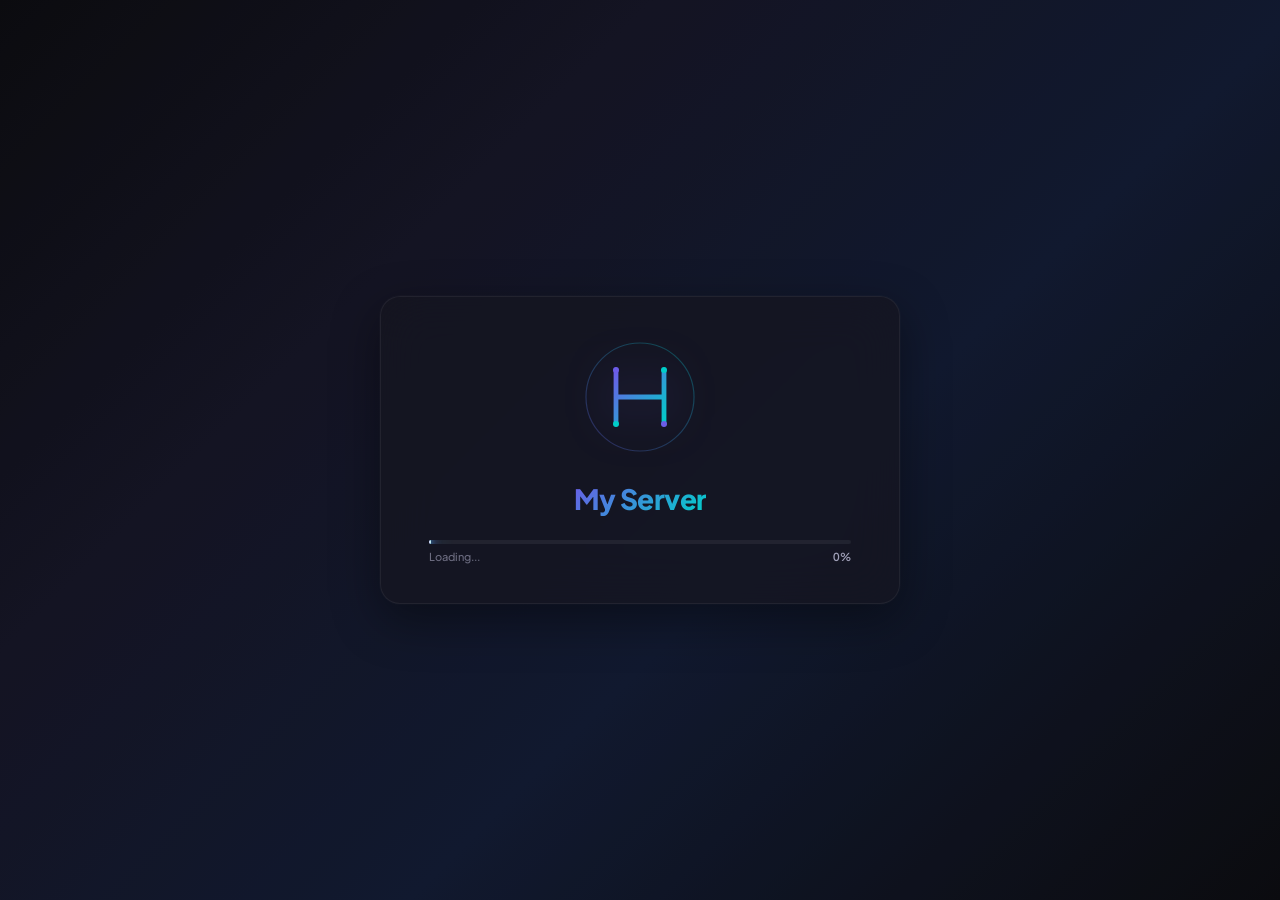
<file: hydra_loadingscreen/nui/index.html>
<!DOCTYPE html>
<html lang="en">
<head>
    <meta charset="UTF-8">
    <meta name="viewport" content="width=device-width, initial-scale=1.0">
    <title>Loading</title>
    <link rel="preconnect" href="https://fonts.googleapis.com">
    <link rel="preconnect" href="https://fonts.gstatic.com" crossorigin>
    <link href="https://fonts.googleapis.com/css2?family=Plus+Jakarta+Sans:ital,wght@0,200..800;1,200..800&display=swap" rel="stylesheet">
    <link rel="stylesheet" href="css/loading.css">
    <!-- User config MUST load before loading.js -->
    <script src="../config/loadingscreen.js"></script>
</head>
<body>
    <!-- Background layer -->
    <div id="bg-layer" class="bg-layer">
        <div id="bg-content"></div>
        <div id="bg-overlay" class="bg-overlay"></div>
    </div>

    <!-- Particles -->
    <canvas id="particles" class="particles-canvas"></canvas>

    <!-- Main content wrapper -->
    <div id="loading-root" class="loading-root">

        <!-- Content card -->
        <div id="loading-card" class="loading-card">
            <!-- Logo -->
            <div id="loading-logo" class="loading-logo">
                <img id="logo-img" src="assets/logo.svg" alt="Logo">
            </div>

            <!-- Server name -->
            <h1 id="server-name" class="server-name"></h1>
            <p id="server-tagline" class="server-tagline"></p>

            <!-- Description -->
            <p id="server-description" class="server-description"></p>

            <!-- Loading spinner + progress -->
            <div id="loading-progress" class="loading-progress">
                <div id="spinner" class="spinner">
                    <div class="spinner-ring"></div>
                </div>
                <div class="progress-container">
                    <div class="progress-track">
                        <div id="progress-bar" class="progress-bar"></div>
                    </div>
                    <div class="progress-info">
                        <span id="progress-text" class="progress-text">Loading...</span>
                        <span id="progress-percent" class="progress-percent">0%</span>
                    </div>
                </div>
            </div>

            <!-- Tips -->
            <div id="tips-container" class="tips-container" style="display:none">
                <div class="tip-icon">
                    <svg viewBox="0 0 24 24" fill="none" stroke="currentColor" stroke-width="2"><circle cx="12" cy="12" r="10"/><line x1="12" y1="16" x2="12" y2="12"/><line x1="12" y1="8" x2="12.01" y2="8"/></svg>
                </div>
                <p id="tip-text" class="tip-text"></p>
            </div>
        </div>

        <!-- Social links -->
        <div id="socials" class="socials" style="display:none"></div>

        <!-- Rules panel (toggleable) -->
        <div id="rules-toggle" class="rules-toggle" style="display:none">
            <button id="rules-btn" class="rules-btn">Server Rules</button>
        </div>
        <div id="rules-panel" class="rules-panel" style="display:none">
            <h3 class="rules-title">Server Rules</h3>
            <ol id="rules-list" class="rules-list"></ol>
            <button id="rules-close" class="rules-close">Close</button>
        </div>

        <!-- Credits -->
        <div id="credits" class="credits" style="display:none"></div>

        <!-- Changelog -->
        <div id="changelog" class="changelog" style="display:none">
            <h3 class="changelog-title">What's New</h3>
            <div id="changelog-entries" class="changelog-entries"></div>
        </div>

        <!-- Audio control -->
        <div id="audio-control" class="audio-control" style="display:none">
            <button id="audio-btn" class="audio-btn" title="Toggle Music">
                <svg id="audio-icon-on" viewBox="0 0 24 24" fill="none" stroke="currentColor" stroke-width="2"><polygon points="11 5 6 9 2 9 2 15 6 15 11 19 11 5"/><path d="M19.07 4.93a10 10 0 0 1 0 14.14"/><path d="M15.54 8.46a5 5 0 0 1 0 7.07"/></svg>
                <svg id="audio-icon-off" viewBox="0 0 24 24" fill="none" stroke="currentColor" stroke-width="2" style="display:none"><polygon points="11 5 6 9 2 9 2 15 6 15 11 19 11 5"/><line x1="23" y1="9" x2="17" y2="15"/><line x1="17" y1="9" x2="23" y2="15"/></svg>
            </button>
            <input type="range" id="audio-volume" class="audio-volume" min="0" max="100" value="30">
        </div>

        <!-- Powered by badge -->
        <div id="hydra-badge" class="hydra-badge">
            Powered by <strong>Hydra Framework</strong>
        </div>
    </div>

    <!-- Custom HTML injection point -->
    <div id="custom-html"></div>

    <!-- Audio element -->
    <audio id="bg-audio" preload="auto"></audio>

    <script src="js/config.js"></script>
    <script src="js/loading.js"></script>
</body>
</html>
</file>
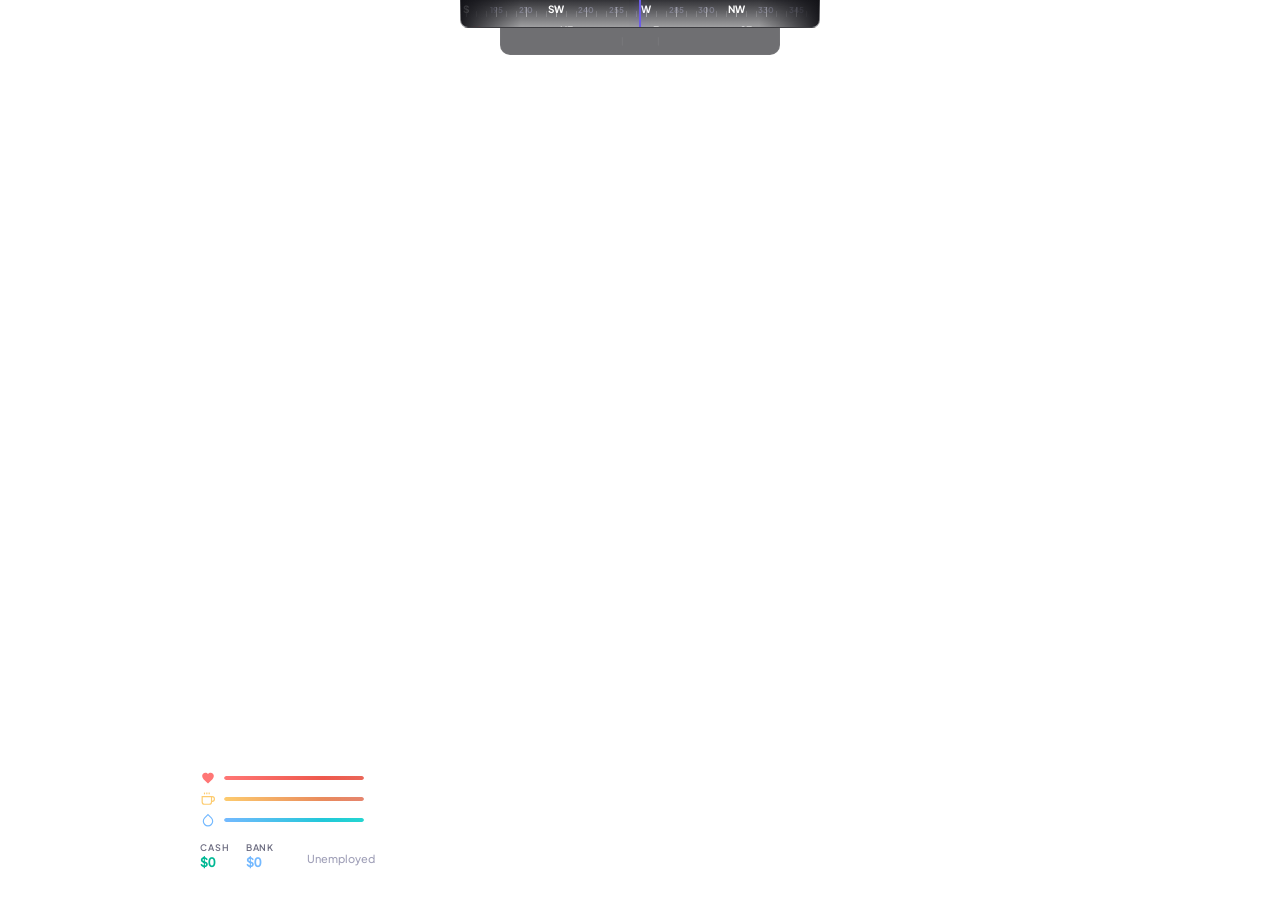
<file: modules/hydra_hud/nui/index.html>
<!DOCTYPE html>
<html lang="en">
<head>
    <meta charset="UTF-8">
    <meta name="viewport" content="width=device-width, initial-scale=1.0">
    <title>Hydra HUD</title>
    <link rel="preconnect" href="https://fonts.googleapis.com">
    <link rel="preconnect" href="https://fonts.gstatic.com" crossorigin>
    <link href="https://fonts.googleapis.com/css2?family=Plus+Jakarta+Sans:ital,wght@0,200..800;1,200..800&display=swap" rel="stylesheet">
    <link rel="stylesheet" href="css/hud.css">
    <link rel="stylesheet" href="css/vehicle.css">
    <link rel="stylesheet" href="css/navigation.css">
</head>
<body>
    <!-- Navigation Bar (top center) -->
    <div id="hud-navigation" class="hud-nav">
        <div class="nav-inner">
            <div class="nav-compass">
                <div class="nav-compass-strip" id="compass-strip"></div>
            </div>
            <div class="nav-info">
                <div class="nav-location">
                    <span id="nav-street" class="nav-street"></span>
                    <span id="nav-crossing" class="nav-crossing"></span>
                </div>
                <div class="nav-meta">
                    <span id="nav-zone" class="nav-zone"></span>
                    <span class="nav-separator">|</span>
                    <span id="nav-direction" class="nav-direction"></span>
                    <span class="nav-separator">|</span>
                    <span id="nav-time" class="nav-time"></span>
                </div>
            </div>
        </div>
    </div>

    <!-- Player Status (bottom left, above minimap) -->
    <div id="hud-player" class="hud-player">
        <div class="player-vitals">
            <div class="vital-bar" id="vital-health">
                <div class="vital-icon" id="icon-health"></div>
                <div class="vital-track"><div class="vital-fill health-fill"></div></div>
            </div>
            <div class="vital-bar" id="vital-armor" style="display:none">
                <div class="vital-icon" id="icon-armor"></div>
                <div class="vital-track"><div class="vital-fill armor-fill"></div></div>
            </div>
            <div class="vital-bar" id="vital-hunger">
                <div class="vital-icon" id="icon-hunger"></div>
                <div class="vital-track"><div class="vital-fill hunger-fill"></div></div>
            </div>
            <div class="vital-bar" id="vital-thirst">
                <div class="vital-icon" id="icon-thirst"></div>
                <div class="vital-track"><div class="vital-fill thirst-fill"></div></div>
            </div>
            <div class="vital-bar" id="vital-oxygen" style="display:none">
                <div class="vital-icon" id="icon-oxygen"></div>
                <div class="vital-track"><div class="vital-fill oxygen-fill"></div></div>
            </div>
        </div>
        <div class="player-info">
            <div class="player-money" id="player-money">
                <div class="money-item cash">
                    <span class="money-label">CASH</span>
                    <span class="money-value" id="money-cash">$0</span>
                </div>
                <div class="money-item bank">
                    <span class="money-label">BANK</span>
                    <span class="money-value" id="money-bank">$0</span>
                </div>
            </div>
            <div class="player-job" id="player-job">
                <span class="job-label" id="job-label">Unemployed</span>
            </div>
        </div>
    </div>

    <!-- Vehicle HUD (bottom right) -->
    <div id="hud-vehicle" class="hud-vehicle" style="display:none">
        <!-- Speedometer -->
        <div class="vehicle-speed">
            <div class="speed-value" id="veh-speed">0</div>
            <div class="speed-unit" id="veh-speed-unit">MPH</div>
        </div>

        <!-- RPM Bar -->
        <div class="vehicle-rpm" id="veh-rpm-container">
            <div class="rpm-track">
                <div class="rpm-fill" id="veh-rpm-fill"></div>
            </div>
            <div class="rpm-label">RPM</div>
        </div>

        <!-- Gear indicator -->
        <div class="vehicle-gear" id="veh-gear-container">
            <span class="gear-label">GEAR</span>
            <span class="gear-value" id="veh-gear">N</span>
        </div>

        <!-- Vehicle stats -->
        <div class="vehicle-stats">
            <div class="veh-stat" id="veh-fuel-container">
                <div class="veh-stat-icon fuel-icon"></div>
                <div class="veh-stat-bar"><div class="veh-stat-fill fuel-fill" id="veh-fuel-fill"></div></div>
                <span class="veh-stat-value" id="veh-fuel-value">100</span>
            </div>
            <div class="veh-stat" id="veh-engine-container">
                <div class="veh-stat-icon engine-icon"></div>
                <div class="veh-stat-bar"><div class="veh-stat-fill engine-fill" id="veh-engine-fill"></div></div>
                <span class="veh-stat-value" id="veh-engine-value">100</span>
            </div>
        </div>

        <!-- Status indicators -->
        <div class="vehicle-indicators">
            <div class="indicator" id="ind-seatbelt" title="Seatbelt">
                <svg viewBox="0 0 24 24" fill="none" stroke="currentColor" stroke-width="2"><circle cx="12" cy="5" r="3"/><path d="M12 8v8"/><path d="M8 21l4-5 4 5"/></svg>
            </div>
            <div class="indicator" id="ind-lock" title="Locked">
                <svg viewBox="0 0 24 24" fill="none" stroke="currentColor" stroke-width="2"><rect x="3" y="11" width="18" height="11" rx="2"/><path d="M7 11V7a5 5 0 0 1 10 0v4"/></svg>
            </div>
            <div class="indicator" id="ind-lights" title="Lights">
                <svg viewBox="0 0 24 24" fill="none" stroke="currentColor" stroke-width="2"><circle cx="12" cy="12" r="5"/><line x1="12" y1="1" x2="12" y2="3"/><line x1="12" y1="21" x2="12" y2="23"/><line x1="4.22" y1="4.22" x2="5.64" y2="5.64"/><line x1="18.36" y1="18.36" x2="19.78" y2="19.78"/><line x1="1" y1="12" x2="3" y2="12"/><line x1="21" y1="12" x2="23" y2="12"/><line x1="4.22" y1="19.78" x2="5.64" y2="18.36"/><line x1="18.36" y1="5.64" x2="19.78" y2="4.22"/></svg>
            </div>
            <div class="indicator" id="ind-engine" title="Engine">
                <svg viewBox="0 0 24 24" fill="none" stroke="currentColor" stroke-width="2"><rect x="2" y="6" width="20" height="12" rx="2"/><line x1="6" y1="10" x2="6" y2="14"/><line x1="10" y1="10" x2="10" y2="14"/></svg>
            </div>
        </div>

        <!-- Aircraft-specific overlay -->
        <div class="vehicle-aircraft" id="veh-aircraft" style="display:none">
            <div class="aircraft-stat">
                <span class="aircraft-label">ALT</span>
                <span class="aircraft-value" id="veh-altitude">0</span>
                <span class="aircraft-unit">FT</span>
            </div>
            <div class="aircraft-stat">
                <span class="aircraft-label">VS</span>
                <span class="aircraft-value" id="veh-vspeed">0</span>
                <span class="aircraft-unit">FPM</span>
            </div>
            <div class="aircraft-stat">
                <span class="aircraft-label">HDG</span>
                <span class="aircraft-value" id="veh-heading">0</span>
                <span class="aircraft-unit">&deg;</span>
            </div>
        </div>

        <!-- Boat-specific overlay -->
        <div class="vehicle-boat" id="veh-boat" style="display:none">
            <div class="indicator" id="ind-anchor" title="Anchor">
                <svg viewBox="0 0 24 24" fill="none" stroke="currentColor" stroke-width="2"><circle cx="12" cy="5" r="3"/><line x1="12" y1="8" x2="12" y2="21"/><line x1="8" y1="21" x2="16" y2="21"/><path d="M5 12a7 7 0 0 0 14 0"/></svg>
            </div>
        </div>
    </div>

    <script src="js/hud.js"></script>
    <script src="js/vehicle.js"></script>
    <script src="js/navigation.js"></script>
</body>
</html>
</file>
<file: hydra_loadingscreen/nui/css/loading.css>
/* ============================================
   Hydra Loading Screen - Styles
   ============================================ */

:root {
    --ls-primary: #6C5CE7;
    --ls-secondary: #00CEC9;
    --ls-text-primary: #FFFFFF;
    --ls-text-secondary: #A0A0B8;
    --ls-text-muted: #6C6C80;
    --ls-card-bg: rgba(22, 22, 32, 0.75);
    --ls-card-border: rgba(255, 255, 255, 0.06);
    --ls-font: 'Plus Jakarta Sans', -apple-system, BlinkMacSystemFont, 'Segoe UI', sans-serif;
}

*, *::before, *::after {
    margin: 0;
    padding: 0;
    box-sizing: border-box;
}

html, body {
    width: 100%;
    height: 100%;
    overflow: hidden;
    font-family: var(--ls-font);
    color: var(--ls-text-primary);
    -webkit-font-smoothing: antialiased;
    -moz-osx-font-smoothing: grayscale;
    background: #0F0F14;
}

/* ---- Background ---- */
.bg-layer {
    position: fixed;
    inset: 0;
    z-index: 0;
}

#bg-content {
    position: absolute;
    inset: 0;
    background-size: cover;
    background-position: center;
    background-repeat: no-repeat;
    transition: opacity 1.2s ease;
}

#bg-content video {
    position: absolute;
    inset: 0;
    width: 100%;
    height: 100%;
    object-fit: cover;
}

.bg-overlay {
    position: absolute;
    inset: 0;
    background: rgba(0, 0, 0, 0.5);
    z-index: 1;
}

/* ---- Particles ---- */
.particles-canvas {
    position: fixed;
    inset: 0;
    z-index: 1;
    pointer-events: none;
}

/* ---- Root Layout ---- */
.loading-root {
    position: fixed;
    inset: 0;
    z-index: 10;
    display: flex;
    flex-direction: column;
    align-items: center;
    justify-content: center;
    padding: 40px;
    transition: opacity 1s ease;
}

.loading-root.pos-left { align-items: flex-start; }
.loading-root.pos-right { align-items: flex-end; }
.loading-root.pos-bottom { justify-content: flex-end; padding-bottom: 80px; }

/* Shutdown animation */
.loading-root.shutdown {
    animation: ls-fade-out 1.2s ease forwards;
}

@keyframes ls-fade-out {
    0% { opacity: 1; }
    100% { opacity: 0; transform: scale(1.02); }
}

/* ---- Content Card ---- */
.loading-card {
    display: flex;
    flex-direction: column;
    align-items: center;
    gap: 16px;
    padding: 40px 48px;
    background: var(--ls-card-bg);
    backdrop-filter: blur(24px);
    -webkit-backdrop-filter: blur(24px);
    border: 1px solid var(--ls-card-border);
    border-radius: 20px;
    box-shadow: 0 16px 48px rgba(0, 0, 0, 0.4), 0 0 0 1px rgba(255,255,255,0.02);
    max-width: 520px;
    width: 100%;
    text-align: center;
    opacity: 0;
    animation: ls-card-enter 800ms cubic-bezier(0.34, 1.56, 0.64, 1) 300ms forwards;
}

@keyframes ls-card-enter {
    from {
        opacity: 0;
        transform: translateY(30px) scale(0.95);
    }
    to {
        opacity: 1;
        transform: translateY(0) scale(1);
    }
}

/* ---- Logo ---- */
.loading-logo {
    margin-bottom: 4px;
    opacity: 0;
    animation: ls-logo-enter 600ms ease 500ms forwards;
}

.loading-logo img {
    width: 120px;
    height: auto;
    filter: drop-shadow(0 0 20px rgba(108, 92, 231, 0.3));
}

@keyframes ls-logo-enter {
    from {
        opacity: 0;
        transform: scale(0.7) rotate(-10deg);
    }
    70% {
        transform: scale(1.05) rotate(2deg);
    }
    to {
        opacity: 1;
        transform: scale(1) rotate(0);
    }
}

/* ---- Server Name ---- */
.server-name {
    font-size: 1.75rem;
    font-weight: 800;
    letter-spacing: -0.02em;
    background: linear-gradient(135deg, var(--ls-primary), var(--ls-secondary));
    -webkit-background-clip: text;
    -webkit-text-fill-color: transparent;
    background-clip: text;
    opacity: 0;
    animation: ls-text-enter 500ms ease 600ms forwards;
}

.server-tagline {
    font-size: 0.8125rem;
    font-weight: 500;
    color: var(--ls-text-secondary);
    margin-top: -8px;
    opacity: 0;
    animation: ls-text-enter 500ms ease 700ms forwards;
}

.server-description {
    font-size: 0.75rem;
    font-weight: 400;
    color: var(--ls-text-muted);
    line-height: 1.6;
    max-width: 380px;
    opacity: 0;
    animation: ls-text-enter 500ms ease 800ms forwards;
}

@keyframes ls-text-enter {
    from {
        opacity: 0;
        transform: translateY(10px);
    }
    to {
        opacity: 1;
        transform: translateY(0);
    }
}

/* ---- Loading Progress ---- */
.loading-progress {
    width: 100%;
    display: flex;
    flex-direction: column;
    align-items: center;
    gap: 12px;
    margin-top: 8px;
    opacity: 0;
    animation: ls-text-enter 500ms ease 900ms forwards;
}

/* Spinner */
.spinner {
    width: 32px;
    height: 32px;
}

.spinner-ring {
    width: 100%;
    height: 100%;
    border: 3px solid rgba(255, 255, 255, 0.08);
    border-top-color: var(--ls-primary);
    border-radius: 50%;
    animation: ls-spin 1s linear infinite;
}

.spinner.dots .spinner-ring {
    border: none;
    background: none;
    display: flex;
    align-items: center;
    justify-content: center;
    gap: 6px;
    animation: none;
}

.spinner.pulse .spinner-ring {
    border: none;
    background: var(--ls-primary);
    border-radius: 50%;
    animation: ls-pulse-spin 1.5s ease-in-out infinite;
}

@keyframes ls-spin {
    to { transform: rotate(360deg); }
}

@keyframes ls-pulse-spin {
    0%, 100% { transform: scale(0.8); opacity: 0.5; }
    50% { transform: scale(1.2); opacity: 1; }
}

/* Progress bar */
.progress-container {
    width: 100%;
}

.progress-track {
    width: 100%;
    height: 4px;
    background: rgba(255, 255, 255, 0.06);
    border-radius: 4px;
    overflow: hidden;
}

.progress-bar {
    height: 100%;
    width: 0%;
    border-radius: 4px;
    background: linear-gradient(90deg, var(--ls-primary), var(--ls-secondary));
    transition: width 500ms cubic-bezier(0.4, 0, 0.2, 1);
    position: relative;
}

/* Glow style */
.progress-bar.glow {
    box-shadow: 0 0 12px var(--ls-primary), 0 0 4px var(--ls-secondary);
}

.progress-bar.glow::after {
    content: '';
    position: absolute;
    right: 0;
    top: -3px;
    width: 10px;
    height: 10px;
    border-radius: 50%;
    background: white;
    box-shadow: 0 0 12px var(--ls-primary), 0 0 24px var(--ls-secondary);
    opacity: 0.8;
}

.progress-info {
    display: flex;
    justify-content: space-between;
    margin-top: 6px;
}

.progress-text {
    font-size: 0.6875rem;
    font-weight: 500;
    color: var(--ls-text-muted);
}

.progress-percent {
    font-size: 0.6875rem;
    font-weight: 600;
    color: var(--ls-text-secondary);
    font-variant-numeric: tabular-nums;
}

/* ---- Tips ---- */
.tips-container {
    display: flex;
    align-items: flex-start;
    gap: 10px;
    padding: 12px 16px;
    background: rgba(108, 92, 231, 0.08);
    border: 1px solid rgba(108, 92, 231, 0.15);
    border-radius: 10px;
    width: 100%;
    min-height: 50px;
}

.tip-icon {
    flex-shrink: 0;
    width: 16px;
    height: 16px;
    color: var(--ls-primary);
    margin-top: 1px;
}

.tip-icon svg {
    width: 16px;
    height: 16px;
}

.tip-text {
    font-size: 0.75rem;
    font-weight: 400;
    color: var(--ls-text-secondary);
    line-height: 1.5;
    transition: opacity 300ms ease;
}

.tip-text.fading {
    opacity: 0;
    transform: translateY(-4px);
    transition: all 250ms ease;
}

.tip-text.entering {
    opacity: 0;
    transform: translateY(4px);
}

/* ---- Social Links ---- */
.socials {
    display: flex;
    gap: 12px;
    margin-top: 20px;
    opacity: 0;
    animation: ls-text-enter 500ms ease 1100ms forwards;
}

.social-link {
    display: flex;
    align-items: center;
    gap: 6px;
    padding: 8px 14px;
    background: var(--ls-card-bg);
    backdrop-filter: blur(12px);
    border: 1px solid var(--ls-card-border);
    border-radius: 8px;
    color: var(--ls-text-secondary);
    font-size: 0.6875rem;
    font-weight: 500;
    text-decoration: none;
    transition: all 250ms ease;
    cursor: pointer;
}

.social-link:hover {
    border-color: rgba(108, 92, 231, 0.3);
    color: var(--ls-text-primary);
    transform: translateY(-2px);
    box-shadow: 0 4px 12px rgba(0, 0, 0, 0.3);
}

.social-link svg {
    width: 14px;
    height: 14px;
}

/* ---- Rules Panel ---- */
.rules-toggle {
    margin-top: 12px;
    opacity: 0;
    animation: ls-text-enter 500ms ease 1200ms forwards;
}

.rules-btn, .rules-close {
    padding: 8px 20px;
    background: rgba(108, 92, 231, 0.15);
    border: 1px solid rgba(108, 92, 231, 0.25);
    border-radius: 8px;
    color: var(--ls-text-secondary);
    font-family: var(--ls-font);
    font-size: 0.75rem;
    font-weight: 600;
    cursor: pointer;
    transition: all 250ms ease;
}

.rules-btn:hover, .rules-close:hover {
    background: rgba(108, 92, 231, 0.25);
    color: var(--ls-text-primary);
}

.rules-panel {
    position: fixed;
    top: 50%;
    left: 50%;
    transform: translate(-50%, -50%);
    max-width: 480px;
    width: 90%;
    max-height: 60vh;
    padding: 28px 32px;
    background: var(--ls-card-bg);
    backdrop-filter: blur(24px);
    border: 1px solid var(--ls-card-border);
    border-radius: 16px;
    box-shadow: 0 16px 48px rgba(0, 0, 0, 0.5);
    z-index: 100;
    overflow-y: auto;
    animation: ls-card-enter 400ms cubic-bezier(0.34, 1.56, 0.64, 1) forwards;
}

.rules-title {
    font-size: 1rem;
    font-weight: 700;
    margin-bottom: 16px;
    background: linear-gradient(135deg, var(--ls-primary), var(--ls-secondary));
    -webkit-background-clip: text;
    -webkit-text-fill-color: transparent;
}

.rules-list {
    list-style: none;
    counter-reset: rules;
    display: flex;
    flex-direction: column;
    gap: 10px;
    margin-bottom: 20px;
}

.rules-list li {
    counter-increment: rules;
    display: flex;
    align-items: flex-start;
    gap: 10px;
    font-size: 0.8125rem;
    color: var(--ls-text-secondary);
    line-height: 1.5;
}

.rules-list li::before {
    content: counter(rules);
    flex-shrink: 0;
    width: 22px;
    height: 22px;
    display: flex;
    align-items: center;
    justify-content: center;
    background: rgba(108, 92, 231, 0.15);
    border-radius: 6px;
    font-size: 0.625rem;
    font-weight: 700;
    color: var(--ls-primary);
}

/* ---- Credits ---- */
.credits {
    position: fixed;
    bottom: 80px;
    left: 40px;
    display: flex;
    flex-direction: column;
    gap: 6px;
    opacity: 0;
    animation: ls-text-enter 500ms ease 1300ms forwards;
}

.credit-item {
    display: flex;
    align-items: center;
    gap: 8px;
    font-size: 0.6875rem;
}

.credit-name {
    font-weight: 600;
    color: var(--ls-text-primary);
}

.credit-role {
    font-weight: 400;
    color: var(--ls-text-muted);
}

/* ---- Changelog ---- */
.changelog {
    position: fixed;
    top: 50%;
    right: 40px;
    transform: translateY(-50%);
    max-width: 300px;
    max-height: 400px;
    padding: 20px 24px;
    background: var(--ls-card-bg);
    backdrop-filter: blur(16px);
    border: 1px solid var(--ls-card-border);
    border-radius: 14px;
    overflow-y: auto;
    opacity: 0;
    animation: ls-text-enter 500ms ease 1000ms forwards;
}

.changelog-title {
    font-size: 0.875rem;
    font-weight: 700;
    margin-bottom: 14px;
    color: var(--ls-text-primary);
}

.changelog-entries {
    display: flex;
    flex-direction: column;
    gap: 12px;
}

.changelog-entry {
    padding-bottom: 12px;
    border-bottom: 1px solid rgba(255, 255, 255, 0.04);
}

.changelog-entry:last-child {
    border-bottom: none;
    padding-bottom: 0;
}

.changelog-date {
    font-size: 0.5625rem;
    font-weight: 600;
    color: var(--ls-primary);
    letter-spacing: 0.08em;
    text-transform: uppercase;
    margin-bottom: 3px;
}

.changelog-entry-title {
    font-size: 0.8125rem;
    font-weight: 600;
    color: var(--ls-text-primary);
    margin-bottom: 2px;
}

.changelog-entry-text {
    font-size: 0.6875rem;
    color: var(--ls-text-muted);
    line-height: 1.5;
}

/* ---- Audio Control ---- */
.audio-control {
    position: fixed;
    bottom: 24px;
    right: 24px;
    display: flex;
    align-items: center;
    gap: 8px;
    padding: 6px 12px;
    background: var(--ls-card-bg);
    backdrop-filter: blur(12px);
    border: 1px solid var(--ls-card-border);
    border-radius: 8px;
    z-index: 50;
}

.audio-btn {
    width: 24px;
    height: 24px;
    background: none;
    border: none;
    color: var(--ls-text-secondary);
    cursor: pointer;
    display: flex;
    align-items: center;
    justify-content: center;
    transition: color 200ms ease;
}

.audio-btn:hover {
    color: var(--ls-text-primary);
}

.audio-btn svg {
    width: 18px;
    height: 18px;
}

.audio-volume {
    width: 80px;
    height: 3px;
    -webkit-appearance: none;
    appearance: none;
    background: rgba(255, 255, 255, 0.1);
    border-radius: 3px;
    outline: none;
    cursor: pointer;
}

.audio-volume::-webkit-slider-thumb {
    -webkit-appearance: none;
    width: 12px;
    height: 12px;
    border-radius: 50%;
    background: var(--ls-primary);
    cursor: pointer;
    box-shadow: 0 0 6px rgba(108, 92, 231, 0.4);
}

/* ---- Hydra Badge ---- */
.hydra-badge {
    position: fixed;
    bottom: 24px;
    left: 50%;
    transform: translateX(-50%);
    font-size: 0.625rem;
    font-weight: 400;
    color: var(--ls-text-muted);
    letter-spacing: 0.04em;
    opacity: 0;
    animation: ls-text-enter 500ms ease 1400ms forwards;
}

.hydra-badge strong {
    font-weight: 600;
    color: var(--ls-text-secondary);
}

/* ---- Scrollbar ---- */
::-webkit-scrollbar { width: 4px; }
::-webkit-scrollbar-track { background: transparent; }
::-webkit-scrollbar-thumb { background: rgba(255,255,255,0.1); border-radius: 4px; }
</file>
<file: modules/hydra_hud/nui/css/hud.css>
/* ============================================
   Hydra HUD - Player HUD Styles
   ============================================ */

:root {
    --hydra-primary: #6C5CE7;
    --hydra-secondary: #00CEC9;
    --hydra-success: #00B894;
    --hydra-warning: #FDCB6E;
    --hydra-danger: #FF7675;
    --hydra-info: #74B9FF;
    --hydra-bg-card: #1E1E2E;
    --hydra-bg-elevated: #252536;
    --hydra-text-primary: #FFFFFF;
    --hydra-text-secondary: #A0A0B8;
    --hydra-text-muted: #6C6C80;
    --hydra-border: #2A2A3C;
    --hydra-font: 'Plus Jakarta Sans', -apple-system, BlinkMacSystemFont, 'Segoe UI', sans-serif;
}

*, *::before, *::after {
    margin: 0;
    padding: 0;
    box-sizing: border-box;
}

html, body {
    width: 100%;
    height: 100%;
    overflow: hidden;
    background: transparent;
    font-family: var(--hydra-font);
    user-select: none;
    pointer-events: none;
    -webkit-font-smoothing: antialiased;
}

/* ---- Player HUD Container ---- */
.hud-player {
    position: fixed;
    bottom: 24px;
    left: 200px;
    display: flex;
    flex-direction: column;
    gap: 8px;
    transition: opacity 400ms ease, transform 400ms ease;
}

.hud-player.hidden {
    opacity: 0;
    transform: translateY(20px);
    pointer-events: none;
}

/* ---- Vital Bars ---- */
.player-vitals {
    display: flex;
    flex-direction: column;
    gap: 5px;
}

.vital-bar {
    display: flex;
    align-items: center;
    gap: 8px;
    transition: opacity 300ms ease, transform 300ms ease;
}

.vital-bar.hidden {
    opacity: 0;
    height: 0;
    margin: 0;
    overflow: hidden;
}

.vital-icon {
    width: 16px;
    height: 16px;
    display: flex;
    align-items: center;
    justify-content: center;
    flex-shrink: 0;
}

.vital-icon svg {
    width: 14px;
    height: 14px;
}

.vital-track {
    width: 140px;
    height: 4px;
    background: rgba(255, 255, 255, 0.08);
    border-radius: 4px;
    overflow: hidden;
}

.vital-fill {
    height: 100%;
    border-radius: 4px;
    transition: width 400ms cubic-bezier(0.4, 0, 0.2, 1);
    position: relative;
}

.vital-fill::after {
    content: '';
    position: absolute;
    top: 0;
    right: 0;
    width: 30%;
    height: 100%;
    background: linear-gradient(90deg, transparent, rgba(255,255,255,0.15));
    border-radius: 4px;
}

/* Vital colors */
.health-fill { background: linear-gradient(90deg, #FF7675, #e74c3c); }
.armor-fill { background: linear-gradient(90deg, #74B9FF, #0984e3); }
.hunger-fill { background: linear-gradient(90deg, #FDCB6E, #e17055); }
.thirst-fill { background: linear-gradient(90deg, #74B9FF, #00CEC9); }
.oxygen-fill { background: linear-gradient(90deg, #a29bfe, #6C5CE7); }

/* Low vital warning pulse */
.vital-fill.critical {
    animation: vital-pulse 1s ease-in-out infinite;
}

@keyframes vital-pulse {
    0%, 100% { opacity: 1; }
    50% { opacity: 0.5; }
}

/* Vital icon colors */
#icon-health { color: #FF7675; }
#icon-armor { color: #74B9FF; }
#icon-hunger { color: #FDCB6E; }
#icon-thirst { color: #74B9FF; }
#icon-oxygen { color: #a29bfe; }

/* ---- Player Info (Money + Job) ---- */
.player-info {
    display: flex;
    align-items: center;
    gap: 16px;
    padding: 6px 0;
}

.player-money {
    display: flex;
    gap: 16px;
}

.money-item {
    display: flex;
    flex-direction: column;
    gap: 1px;
}

.money-label {
    font-size: 0.5625rem;
    font-weight: 600;
    letter-spacing: 0.1em;
    text-transform: uppercase;
    color: var(--hydra-text-muted);
}

.money-value {
    font-size: 0.8125rem;
    font-weight: 700;
    color: var(--hydra-text-primary);
    transition: color 300ms ease;
    font-variant-numeric: tabular-nums;
}

.money-item.cash .money-value { color: var(--hydra-success); }
.money-item.bank .money-value { color: var(--hydra-info); }

/* Money change flash */
.money-value.increase {
    animation: money-flash-green 600ms ease;
}
.money-value.decrease {
    animation: money-flash-red 600ms ease;
}

@keyframes money-flash-green {
    0% { color: #00ff88; transform: scale(1.15); }
    100% { transform: scale(1); }
}
@keyframes money-flash-red {
    0% { color: #ff4444; transform: scale(1.15); }
    100% { transform: scale(1); }
}

/* Job display */
.player-job {
    padding-left: 16px;
    border-left: 1px solid rgba(255,255,255,0.06);
}

.job-label {
    font-size: 0.6875rem;
    font-weight: 500;
    color: var(--hydra-text-secondary);
}

/* ---- Animations ---- */
@keyframes hud-slide-in {
    from {
        opacity: 0;
        transform: translateY(20px);
    }
    to {
        opacity: 1;
        transform: translateY(0);
    }
}

.hud-player {
    animation: hud-slide-in 500ms cubic-bezier(0.34, 1.56, 0.64, 1) forwards;
}
</file>
<file: modules/hydra_hud/nui/css/vehicle.css>
/* ============================================
   Hydra HUD - Vehicle HUD Styles
   ============================================ */

/* ---- Vehicle HUD Container ---- */
.hud-vehicle {
    position: fixed;
    bottom: 24px;
    right: 24px;
    display: flex;
    flex-direction: column;
    align-items: flex-end;
    gap: 8px;
    padding: 16px 20px;
    background: rgba(15, 15, 20, 0.85);
    backdrop-filter: blur(20px);
    -webkit-backdrop-filter: blur(20px);
    border: 1px solid rgba(255, 255, 255, 0.05);
    border-radius: 16px;
    min-width: 220px;
    box-shadow: 0 8px 32px rgba(0, 0, 0, 0.4);
}

/* Enter/exit animations */
.hud-vehicle.entering {
    animation: veh-enter 400ms cubic-bezier(0.34, 1.56, 0.64, 1) forwards;
}

.hud-vehicle.exiting {
    animation: veh-exit 300ms cubic-bezier(0.4, 0, 0.2, 1) forwards;
}

@keyframes veh-enter {
    from {
        opacity: 0;
        transform: translateY(30px) scale(0.9);
    }
    to {
        opacity: 1;
        transform: translateY(0) scale(1);
    }
}

@keyframes veh-exit {
    from {
        opacity: 1;
        transform: translateY(0) scale(1);
    }
    to {
        opacity: 0;
        transform: translateY(30px) scale(0.9);
    }
}

/* ---- Speedometer ---- */
.vehicle-speed {
    display: flex;
    align-items: baseline;
    gap: 6px;
    margin-bottom: 4px;
}

.speed-value {
    font-size: 2.5rem;
    font-weight: 800;
    color: var(--hydra-text-primary);
    line-height: 1;
    font-variant-numeric: tabular-nums;
    letter-spacing: -0.02em;
    transition: color 300ms ease;
}

.speed-unit {
    font-size: 0.625rem;
    font-weight: 600;
    letter-spacing: 0.12em;
    color: var(--hydra-text-muted);
    text-transform: uppercase;
}

/* Speed color based on velocity */
.speed-value.speed-normal { color: var(--hydra-text-primary); }
.speed-value.speed-fast { color: var(--hydra-warning); }
.speed-value.speed-danger { color: var(--hydra-danger); }

/* ---- RPM Bar ---- */
.vehicle-rpm {
    width: 100%;
    display: flex;
    align-items: center;
    gap: 8px;
}

.rpm-track {
    flex: 1;
    height: 3px;
    background: rgba(255, 255, 255, 0.08);
    border-radius: 3px;
    overflow: hidden;
}

.rpm-fill {
    height: 100%;
    border-radius: 3px;
    background: linear-gradient(90deg, var(--hydra-primary), var(--hydra-secondary));
    transition: width 80ms linear;
}

.rpm-fill.high-rpm {
    background: linear-gradient(90deg, var(--hydra-warning), var(--hydra-danger));
}

.rpm-label {
    font-size: 0.5625rem;
    font-weight: 600;
    letter-spacing: 0.1em;
    color: var(--hydra-text-muted);
}

/* ---- Gear Indicator ---- */
.vehicle-gear {
    display: flex;
    align-items: center;
    gap: 8px;
    margin-top: -2px;
}

.gear-label {
    font-size: 0.5625rem;
    font-weight: 600;
    letter-spacing: 0.1em;
    color: var(--hydra-text-muted);
}

.gear-value {
    font-size: 1.25rem;
    font-weight: 800;
    color: var(--hydra-text-primary);
    font-variant-numeric: tabular-nums;
    min-width: 18px;
    text-align: center;
    transition: color 200ms ease;
}

.gear-value.gear-reverse {
    color: var(--hydra-danger);
}

/* ---- Vehicle Stats (Fuel, Engine) ---- */
.vehicle-stats {
    width: 100%;
    display: flex;
    flex-direction: column;
    gap: 6px;
    margin-top: 4px;
    padding-top: 8px;
    border-top: 1px solid rgba(255, 255, 255, 0.04);
}

.veh-stat {
    display: flex;
    align-items: center;
    gap: 8px;
}

.veh-stat-icon {
    width: 14px;
    height: 14px;
    display: flex;
    align-items: center;
    justify-content: center;
}

.veh-stat-icon svg {
    width: 12px;
    height: 12px;
}

.fuel-icon { color: var(--hydra-warning); }
.engine-icon { color: var(--hydra-info); }

.veh-stat-bar {
    flex: 1;
    height: 3px;
    background: rgba(255, 255, 255, 0.08);
    border-radius: 3px;
    overflow: hidden;
}

.veh-stat-fill {
    height: 100%;
    border-radius: 3px;
    transition: width 400ms cubic-bezier(0.4, 0, 0.2, 1), background 400ms ease;
}

.fuel-fill { background: linear-gradient(90deg, #e17055, #FDCB6E); }
.fuel-fill.low { background: linear-gradient(90deg, #FF7675, #e74c3c); animation: vital-pulse 1s infinite; }

.engine-fill { background: linear-gradient(90deg, #0984e3, #74B9FF); }
.engine-fill.damaged { background: linear-gradient(90deg, #e74c3c, #FF7675); }

.veh-stat-value {
    font-size: 0.625rem;
    font-weight: 600;
    color: var(--hydra-text-muted);
    min-width: 24px;
    text-align: right;
    font-variant-numeric: tabular-nums;
}

/* ---- Status Indicators ---- */
.vehicle-indicators {
    display: flex;
    gap: 10px;
    margin-top: 6px;
    padding-top: 8px;
    border-top: 1px solid rgba(255, 255, 255, 0.04);
}

.indicator {
    width: 20px;
    height: 20px;
    display: flex;
    align-items: center;
    justify-content: center;
    color: var(--hydra-text-muted);
    opacity: 0.3;
    transition: opacity 300ms ease, color 300ms ease;
}

.indicator svg {
    width: 16px;
    height: 16px;
}

.indicator.active {
    opacity: 1;
}

#ind-seatbelt.active { color: var(--hydra-success); }
#ind-seatbelt.inactive { color: var(--hydra-danger); opacity: 1; animation: vital-pulse 1.5s infinite; }
#ind-lock.active { color: var(--hydra-warning); }
#ind-lights.active { color: var(--hydra-info); }
#ind-engine.active { color: var(--hydra-success); }
#ind-engine.damaged { color: var(--hydra-danger); opacity: 1; }

/* ---- Aircraft Overlay ---- */
.vehicle-aircraft {
    width: 100%;
    display: flex;
    gap: 16px;
    padding-top: 8px;
    border-top: 1px solid rgba(255, 255, 255, 0.04);
    margin-top: 4px;
}

.aircraft-stat {
    display: flex;
    align-items: baseline;
    gap: 4px;
}

.aircraft-label {
    font-size: 0.5625rem;
    font-weight: 600;
    letter-spacing: 0.1em;
    color: var(--hydra-text-muted);
}

.aircraft-value {
    font-size: 0.875rem;
    font-weight: 700;
    color: var(--hydra-text-primary);
    font-variant-numeric: tabular-nums;
}

.aircraft-unit {
    font-size: 0.5625rem;
    color: var(--hydra-text-muted);
}

/* ---- Boat Overlay ---- */
.vehicle-boat {
    display: flex;
    gap: 10px;
    margin-top: 4px;
    padding-top: 8px;
    border-top: 1px solid rgba(255, 255, 255, 0.04);
}

#ind-anchor.active { color: var(--hydra-warning); }
</file>
<file: modules/hydra_hud/nui/css/navigation.css>
/* ============================================
   Hydra HUD - Navigation Bar Styles
   ============================================ */

/* ---- Navigation Container ---- */
.hud-nav {
    position: fixed;
    top: 0;
    left: 50%;
    transform: translateX(-50%);
    z-index: 50;
    animation: nav-slide-down 600ms cubic-bezier(0.34, 1.56, 0.64, 1) forwards;
}

@keyframes nav-slide-down {
    from {
        opacity: 0;
        transform: translateX(-50%) translateY(-30px);
    }
    to {
        opacity: 1;
        transform: translateX(-50%) translateY(0);
    }
}

.hud-nav.hidden {
    opacity: 0;
    transform: translateX(-50%) translateY(-30px);
    transition: all 400ms ease;
}

.nav-inner {
    display: flex;
    flex-direction: column;
    align-items: center;
    gap: 0;
}

/* ---- Compass Strip ---- */
.nav-compass {
    width: 360px;
    height: 28px;
    overflow: hidden;
    position: relative;
    background: linear-gradient(180deg, rgba(15, 15, 20, 0.85), rgba(15, 15, 20, 0.4));
    backdrop-filter: blur(12px);
    -webkit-backdrop-filter: blur(12px);
    border-radius: 0 0 8px 8px;
    border: 1px solid rgba(255, 255, 255, 0.04);
    border-top: none;
}

/* Fade edges */
.nav-compass::before,
.nav-compass::after {
    content: '';
    position: absolute;
    top: 0;
    bottom: 0;
    width: 60px;
    z-index: 2;
    pointer-events: none;
}

.nav-compass::before {
    left: 0;
    background: linear-gradient(90deg, rgba(15, 15, 20, 0.9), transparent);
}

.nav-compass::after {
    right: 0;
    background: linear-gradient(-90deg, rgba(15, 15, 20, 0.9), transparent);
}

/* Center indicator */
.nav-compass .center-mark {
    position: absolute;
    top: 0;
    left: 50%;
    transform: translateX(-50%);
    width: 2px;
    height: 100%;
    background: var(--hydra-primary);
    z-index: 3;
    box-shadow: 0 0 8px rgba(108, 92, 231, 0.5);
}

.compass-strip {
    display: flex;
    align-items: center;
    height: 100%;
    position: relative;
    white-space: nowrap;
    transition: transform 100ms linear;
}

.compass-tick {
    display: inline-flex;
    flex-direction: column;
    align-items: center;
    justify-content: center;
    min-width: 10px;
    height: 100%;
    position: relative;
}

.compass-tick .tick-line {
    width: 1px;
    height: 6px;
    background: rgba(255, 255, 255, 0.15);
}

.compass-tick.major .tick-line {
    height: 10px;
    background: rgba(255, 255, 255, 0.4);
}

.compass-tick .tick-label {
    font-size: 0.5625rem;
    font-weight: 700;
    color: var(--hydra-text-muted);
    position: absolute;
    bottom: 2px;
}

.compass-tick.cardinal .tick-label {
    color: var(--hydra-text-primary);
    font-size: 0.625rem;
}

.compass-tick.north .tick-label {
    color: var(--hydra-danger);
}

/* ---- Location Info ---- */
.nav-info {
    display: flex;
    flex-direction: column;
    align-items: center;
    gap: 2px;
    padding: 6px 16px 8px;
    background: rgba(15, 15, 20, 0.6);
    backdrop-filter: blur(8px);
    border-radius: 0 0 10px 10px;
    border: 1px solid rgba(255, 255, 255, 0.03);
    border-top: none;
    min-width: 280px;
}

.nav-location {
    display: flex;
    align-items: center;
    gap: 6px;
}

.nav-street {
    font-size: 0.75rem;
    font-weight: 600;
    color: var(--hydra-text-primary);
}

.nav-crossing {
    font-size: 0.6875rem;
    font-weight: 400;
    color: var(--hydra-text-secondary);
}

.nav-crossing::before {
    content: '/ ';
    color: var(--hydra-text-muted);
}

.nav-crossing:empty {
    display: none;
}

.nav-meta {
    display: flex;
    align-items: center;
    gap: 8px;
}

.nav-zone,
.nav-direction,
.nav-time {
    font-size: 0.625rem;
    font-weight: 500;
    color: var(--hydra-text-muted);
}

.nav-direction {
    font-weight: 700;
    color: var(--hydra-text-secondary);
    min-width: 18px;
    text-align: center;
}

.nav-separator {
    font-size: 0.5rem;
    color: rgba(255, 255, 255, 0.1);
}
</file>
